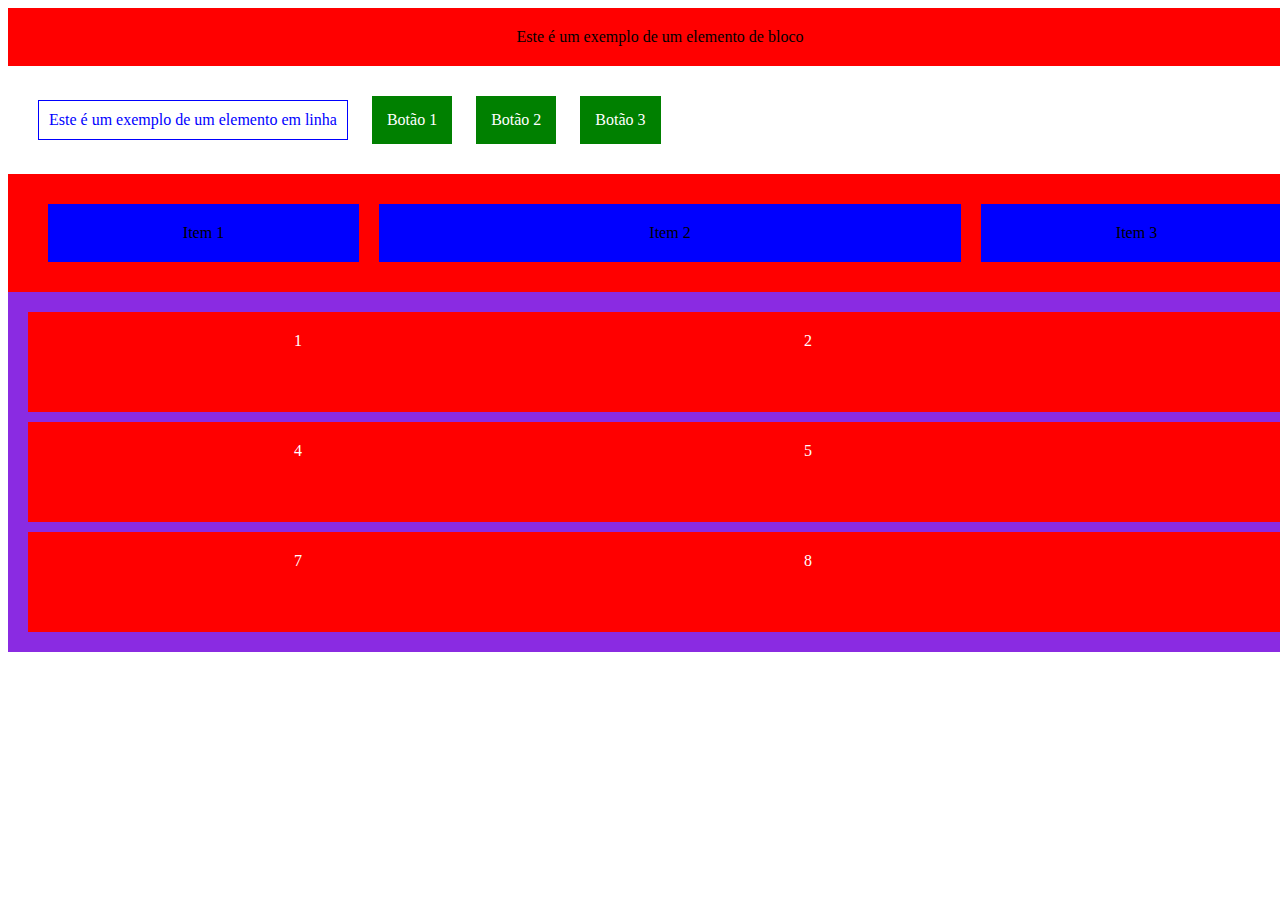
<file: DisplayCSS/index.html>
<!DOCTYPE html>
<html lang="pt-br">
<head>
    <meta charset="UTF-8">
    <meta http-equiv="X-UA-Compatible" content="IE=edge">
    <meta name="viewport" content="width=device-width, initial-scale=1.0">
    <title>AulaCSS</title>
    <link rel="stylesheet" href="style.css">
</head>
<body>

    <div class="container-1">Este é um exemplo de um elemento de bloco</div>

    <div>
        <p class="container-2">Este é um exemplo de um elemento em linha</p>
        <p class="button">Botão 1</p>
        <p class="button">Botão 2</p>
        <p class="button">Botão 3</p>
    </div>

    <div class="container-3">
        <div class="item">Item 1</div>
        <div class="item-2">Item 2</div>
        <div class="item">Item 3</div>
    </div>

    <div class="grid">
        <div class="grid-item">1</div>
        <div class="grid-item">2</div>
        <div class="grid-item">3</div> 

        <div class="grid-item">4</div>
        <div class="grid-item">5</div>
        <div class="grid-item">6</div>
                
        <div class="grid-item">7</div>
        <div class="grid-item">8</div>
        <div class="grid-item">9</div>
    </div>
</body>
</html>
</file>
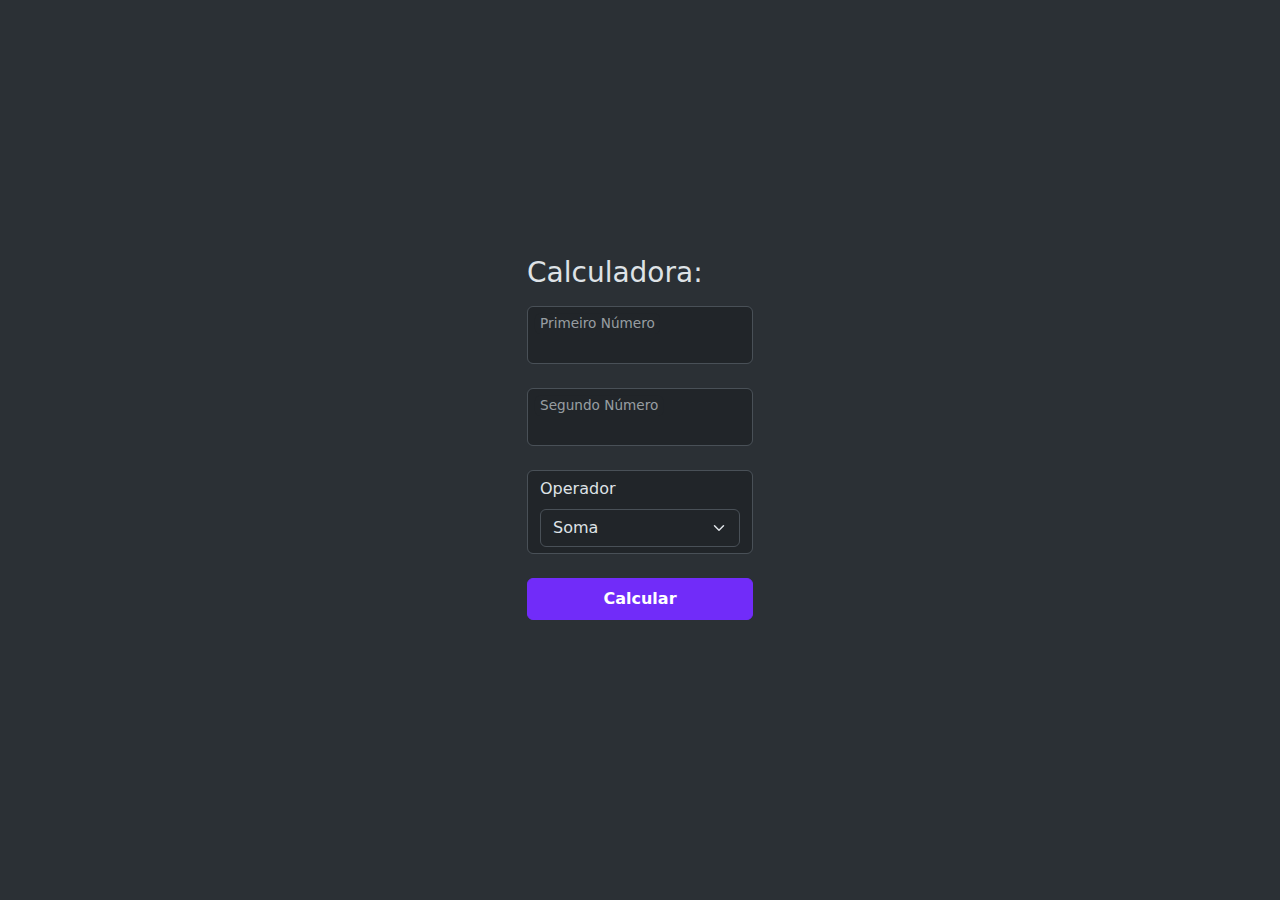
<file: Prova A - ignora essa pasta igor/Prova A - pt1/index.html>
<!DOCTYPE html>
<html lang="pt-BR" data-bs-theme="dark">
  <head>
    <meta charset="UTF-8">
    <meta name="viewport" content="width=device-width, initial-scale=1.0">
    <title>Calculadora do Igor</title>

    <link rel="canonical" href="https://getbootstrap.com/docs/5.3/examples/sign-in/">
    <link href="bootstrap.min.css" rel="stylesheet" integrity="sha384-4bw+/aepP/YC94hEpVNVgiZdgIC5+VKNBQNGCHeKRQN+PtmoHDEXuppvnDJzQIu9" crossorigin="anonymous">
    <link rel="stylesheet" href="style.css">
  </head>
  <body class="d-flex align-items-center py-4 bg-body-tertiary">
    <main class="form-signin w-100 m-auto flex d-flex flex-column align-items-center">
      <form>
        <h1 class="h3 mb-3 fw-normal">Calculadora:</h1>
        <div class="form-floating">
          <input type="number" class="form-control" id="num1">
          <label for="num1">Primeiro Número</label>
        </div>
        <br/>

        <div class="form-floating">
          <input type="number" class="form-control" id="num2">
          <label for="num2">Segundo Número</label>
        </div>
        <br/>

        <div class="form-control">
          <label for="operacao" class="form-label">Operador</label>
          <select class="form-select" id="operacao" placeholder="Escolha a operação">
            <option value="Soma">Soma</option>
            <option value="Subtração">Subtração</option>
            <option value="Divisão">Divisão</option>
            <option value="Multiplicação">Multiplicação</option>
          </select>
        </div>
        <br/>

        <button id="calcular" class="btn btn-bd-primary w-100 py-2" type="submit">Calcular</button>
      </form>
      <br/>
      <h1 class="h3 mb-3 fw-normal fst-italic" id="resultado" style="display: none;"></h1>
    </main>
    <script src="script.js"></script>
  </body>
</html>
</file>
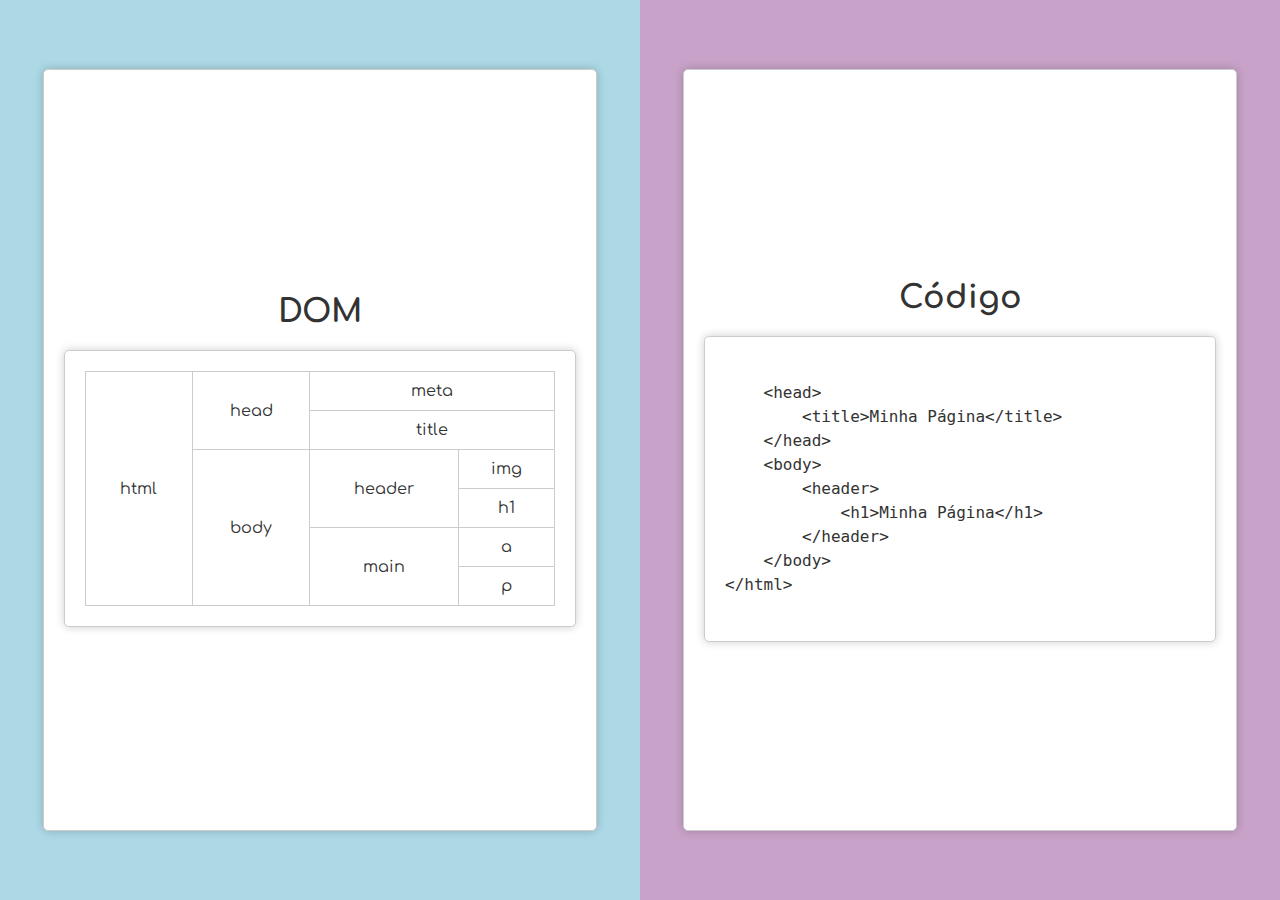
<file: Prova A - ignora essa pasta igor/Prova A - pt2/index.html>
<!DOCTYPE html>
<html lang="pt-BR">
<head>
    <meta charset="UTF-8">
    <meta name="viewport" content="width=device-width, initial-scale=1.0">
    <title>Página Responsiva</title>
    <link rel="stylesheet" href="style.css">
</head>
<body>
    <div class="half">
        <div class="box">
            <h1>DOM</h1>
            <div class="code-container">
                <table>
                    <tbody>
                        <tr>
                            <td rowspan="8" id="html">html</td>
                            <td rowspan="4" id="head">head</td>
                            <td rowspan="2" colspan="2" id="meta">meta</td>

                        </tr>
                        <tr>

                        </tr>
                        <tr>
                            <td rowspan="2" colspan="2" id="title">title</td>

                        </tr>
                        <tr>

                        </tr>
                        <tr>
                            <td rowspan="4" id="body">body</td>
                            <td rowspan="2" id="header">header</td>
                            <td id="img">img</td>
                        </tr>
                        <tr>
                            <td id="h1">h1</td>
                        </tr>
                        <tr>
                            <td rowspan="2" id="main">main</td>
                            <td id="a">a</td>
                            
                        </tr>
                        <tr>
                            <td id="p">p</td>
                        </tr>
                    </tbody>
                </table>
            </div>
        </div>
    </div>
    <div class="half">
        <div class="box">
            <h1>Código</h1>
            <div class="code-container">
                <pre>
<div id="html_Div">
&lt;html lang="pt-BR"&gt;
</div>
    &lt;head&gt;
        &lt;title&gt;Minha Página&lt;/title&gt;
    &lt;/head&gt;
    &lt;body&gt;
        &lt;header&gt;
            &lt;h1&gt;Minha Página&lt;/h1&gt;
        &lt;/header&gt;
    &lt;/body&gt;
&lt;/html&gt;
                </pre>
            </div>
        </div>
    </div>
</body>

<script>
    var html = document.querySelector("#html");
    var htmlClick = false;

    var html_Div = document.querySelector("#html_Div");
    html_Div.style.display = "none";

    html.addEventListener("click", function (){
        if(htmlClick === false){
            htmlClick = !htmlClick;
            document.getElementById("html").style.backgroundColor = "red";
            html_Div.style.display = "block";
        }else{
            htmlClick = !htmlClick;
            document.getElementById("html").style.backgroundColor = "white";
            html_Div.style.display = "none";
        }
    });

    html.addEventListener("mouseenter", function (event) {
        event.target.style.backgroundColor = "pink";
    },
    false,);

    html.addEventListener("mouseleave", function (event) {
        if(htmlClick = true){
            event.target.style.backgroundColor = "white";
        }
    },
    false,);

    var head = document.querySelector("#head");
    var headClick = false;

    head.addEventListener("click", function (){
        if(headClick === false){
            headClick = !headClick;
            document.getElementById("head").style.backgroundColor = "red";
        }else{
            headClick = !headClick;
            document.getElementById("head").style.backgroundColor = "white";
        }
    });

    var body = document.querySelector("#body");
    var bodyClick = false;

    body.addEventListener("click", function (){
        if(bodyClick === false){
            bodyClick = !bodyClick;
            document.getElementById("body").style.backgroundColor = "red";
        }else{
            bodyClick = !bodyClick;
            document.getElementById("body").style.backgroundColor = "white";
        }
    });

    var meta = document.querySelector("#meta");
    var metaClick = false;

    meta.addEventListener("click", function (){
        if(metaClick === false){
            metaClick = !metaClick;
            document.getElementById("meta").style.backgroundColor = "red";
        }else{
            metaClick = !metaClick;
            document.getElementById("meta").style.backgroundColor = "white";
        }
    });

    var title = document.querySelector("#title");
    var titleClick = false;

    title.addEventListener("click", function (){
        if(titleClick === false){
            titleClick = !titleClick;
            document.getElementById("title").style.backgroundColor = "red";
        }else{
            titleClick = !titleClick;
            document.getElementById("title").style.backgroundColor = "white";
        }
    });

    var header = document.querySelector("#header");
    var headerClick = false;

    header.addEventListener("click", function (){
        if(headerClick === false){
            headerClick = !headerClick;
            document.getElementById("header").style.backgroundColor = "red";
        }else{
            headerClick = !headerClick;
            document.getElementById("header").style.backgroundColor = "white";
        }
    });

    var main = document.querySelector("#main");
    var mainClick = false;

    main.addEventListener("click", function (){
        if(mainClick === false){
            mainClick = !mainClick;
            document.getElementById("main").style.backgroundColor = "red";
        }else{
            mainClick = !mainClick;
            document.getElementById("main").style.backgroundColor = "white";
        }
    });

    var img = document.querySelector("#img");
    var imgClick = false;

    img.addEventListener("click", function (){
        if(imgClick === false){
            imgClick = !imgClick;
            document.getElementById("img").style.backgroundColor = "red";
        }else{
            imgClick = !imgClick;
            document.getElementById("img").style.backgroundColor = "white";
        }
    });

    var h1 = document.querySelector("#h1");
    var h1Click = false;

    h1.addEventListener("click", function (){
        if(h1Click === false){
            h1Click = !h1Click;
            document.getElementById("h1").style.backgroundColor = "red";
        }else{
            h1Click = !h1Click;
            document.getElementById("h1").style.backgroundColor = "white";
        }
    });

    var a = document.querySelector("#a");
    var aClick = false;

    a.addEventListener("click", function (){
        if(aClick === false){
            aClick = !aClick;
            document.getElementById("a").style.backgroundColor = "red";
        }else{
            aClick = !aClick;
            document.getElementById("a").style.backgroundColor = "white";
        }
    });

    var p = document.querySelector("#p");
    var pClick = false;

    p.addEventListener("click", function (){
        if(pClick === false){
            pClick = !pClick;
            document.getElementById("p").style.backgroundColor = "red";
        }else{
            pClick = !pClick;
            document.getElementById("p").style.backgroundColor = "white";
        }
    });



</script>
</html>
</file>
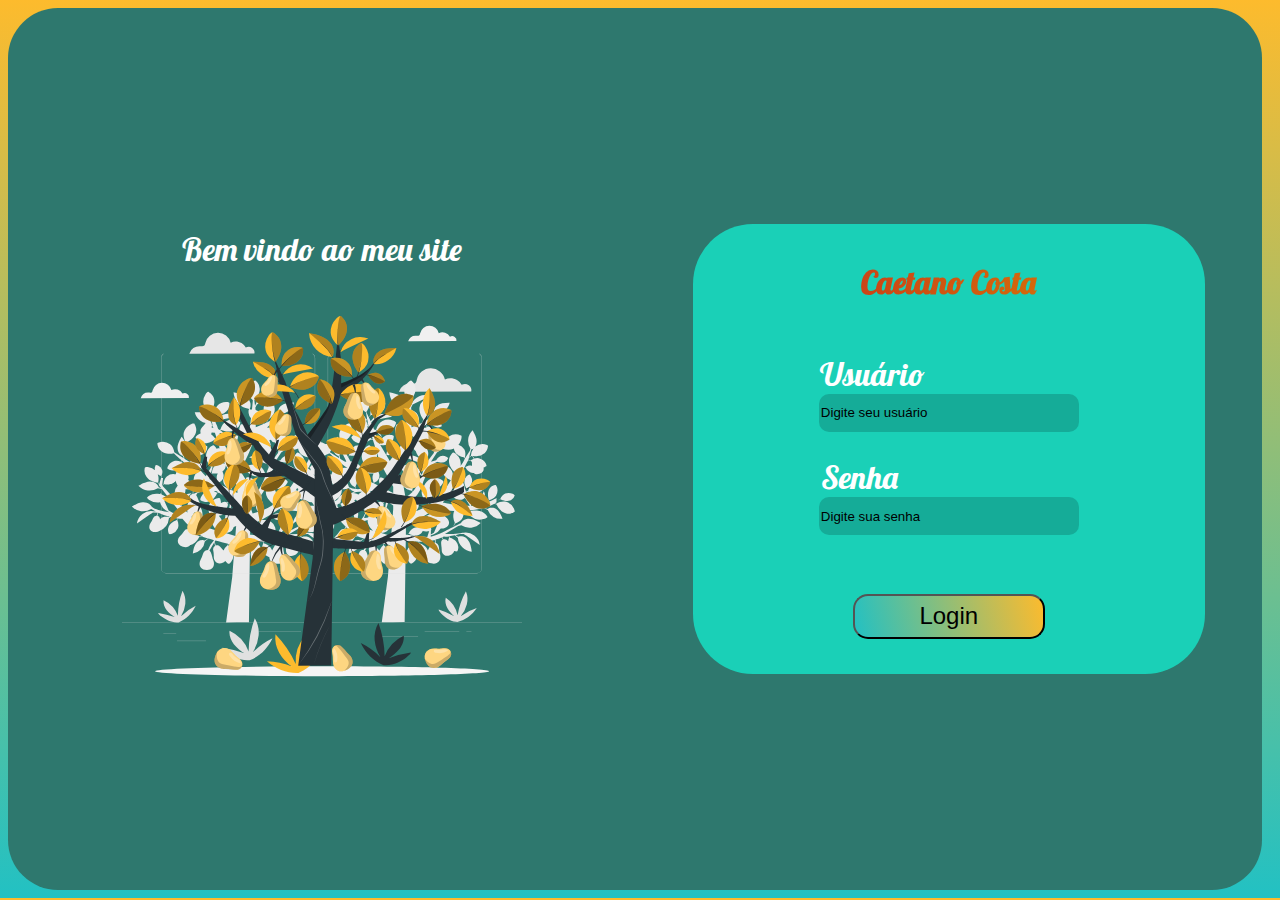
<file: Segundo Bimestre/Login/index.html>
<!DOCTYPE html>
<html lang="en">
<head>
    <meta charset="UTF-8">
    <meta name="viewport" content="width=device-width, initial-scale=1.0">
    <title>Document</title>
    <link rel="stylesheet" href="style.css">
</head>
<body>
    <main>
        <div class="divFlexImagem">
            <p>Bem vindo ao meu site</p>
            <img
            src="avocado-tree-animate.svg"
            alt="arvre amarela"
            width="400px"
            height="400px"
            />
        </div>
        <div class="divFlex">
            <div class="login">
                <h1>Caetano Costa</h1>
                <form>
                    <label class="usuario" for="Usuario">Usuário</label><br>
                    <input
                        type="text"
                        id="Usuario"
                        name="Usuario"
                        value="Digite seu usuário"
                    />
                    <br>

                    <label class="senha" for="Senha">Senha</label><br>
                    <input
                        type="text"
                        id="Senha"
                        name="Senha"
                        value="Digite sua senha"
                    /><br><br>

                    <button>Login</button>
                </form>
            </div>
        </div>
    </main>
</body>
</html>
</file>
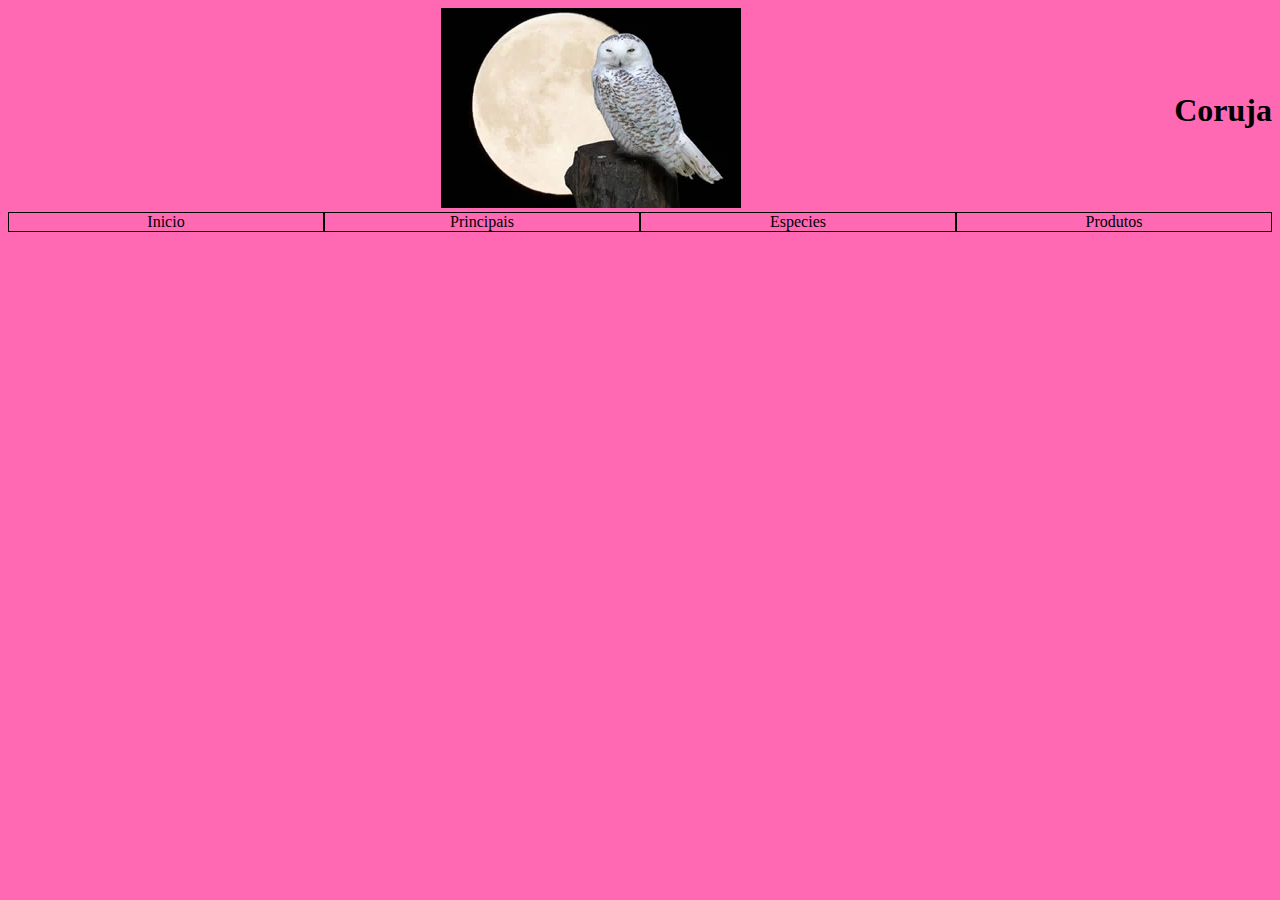
<file: Segundo Bimestre/Menu Hamburguer/index.html>
<!DOCTYPE html>
<html lang="en">
    <head>
        <meta charset="UTF-8" />
        <meta name="viewport" content="width=device-width, initial-scale=1.0" />
        <link rel="stylesheet" href="https://cdnjs.cloudflare.com/ajax/libs/font-awesome/6.4.0/css/all.min.css" integrity="sha512-iecdLmaskl7CVkqkXNQ/ZH/XLlvWZOJyj7Yy7tcenmpD1ypASozpmT/E0iPtmFIB46ZmdtAc9eNBvH0H/ZpiBw==" crossorigin="anonymous" referrerpolicy="no-referrer" />
        <link rel="stylesheet" href="style.css">
        <title>Menu Hamburguer</title>
    </head>
    <body>
        <div class="content">
            <div class="flex1">
                <img
                src="coruja.jpg"
                alt="img"
                height="200px"
                width="300px"
                />
            </div>
            <div>
                <h1>Coruja</h1>
            </div>
        </div>

        <label for="icone-checkbox" class="icone-label">
            <i class="fa-solid fa-bars icone-menu"></i>
        </label>
        <input
            type="checkbox"
            id="icone-checkbox"
            class="icone"
        />

        <div class="content menu">
            <div class="flex1 menu-border">Inicio</div>
            <div class="flex1 menu-border">Principais</div>
            <div class="flex1 menu-border">Especies</div>
            <div class="flex1 menu-border">Produtos</div>
        </div>
    </body>
</html>
</file>
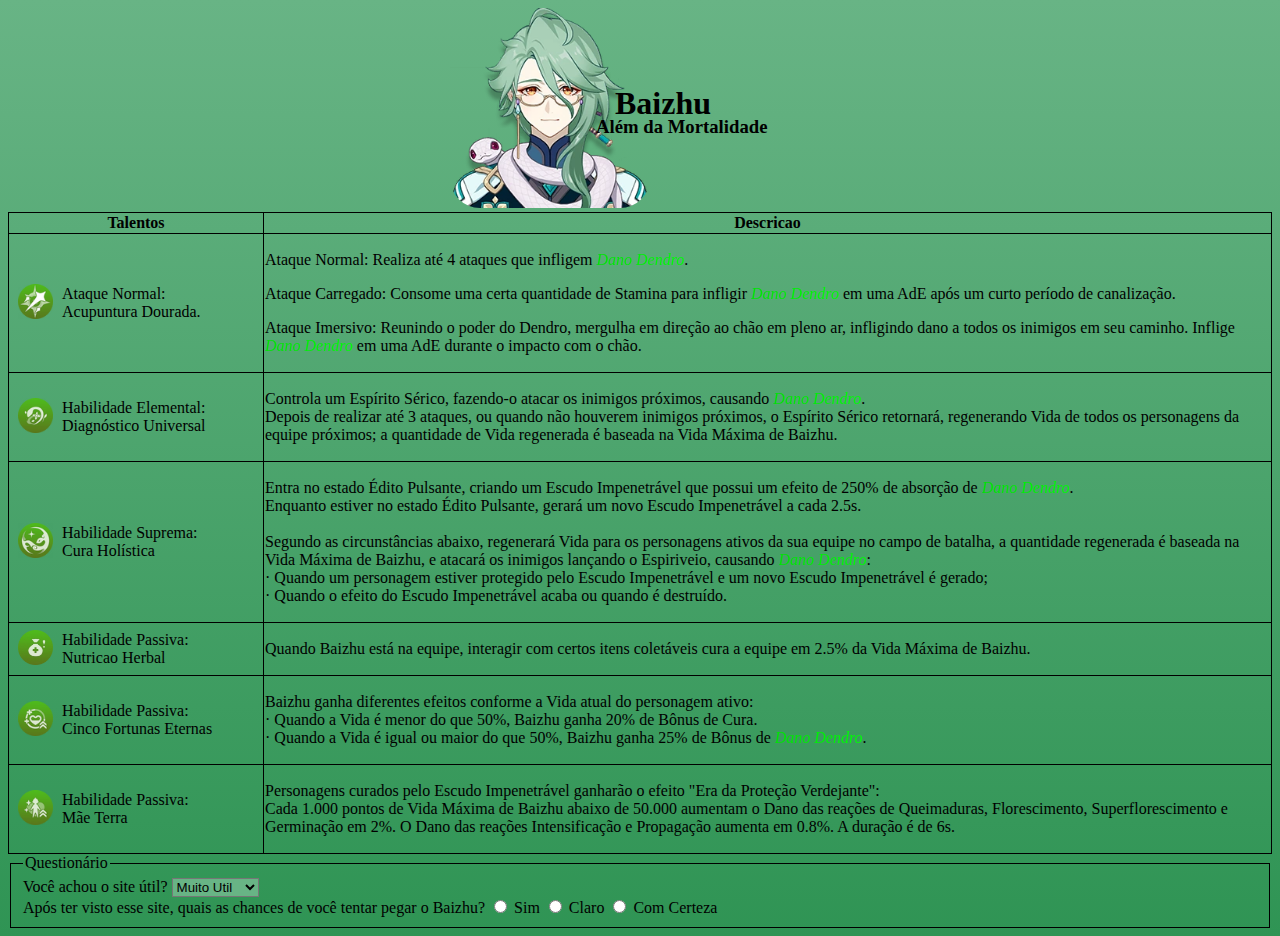
<file: Segundo Bimestre/PaginaTransicao/index.html>
<!DOCTYPE html>
<html lang="en">
<head>
    <meta charset="UTF-8">
    <meta http-equiv="X-UA-Compatible" content="IE=edge">
    <meta name="viewport" content="width=device-width, initial-scale=1.0">
    <title>Baizhu</title>
    <link rel="stylesheet" href="style.css">
    <link rel="icon" type="image" href="Baizhu_Icon.png">
</head>
<body class="backgroud">
<header>
    <div class="container">
    <img class="baizhu"
    src="Baizhu_Icon.png"
    alt="Imagem corrompida"
    height="200px"
    width="200px"
    />
    <h1 class="titulo">Baizhu</h1>
    <h3 class="subTitulo">Além da Mortalidade</h3>
    </div>
</header>
<main>
    <table class="table">
        <thead class="table">
            <tr>
                <th class="table" colspan="2">Talentos</th>
                <th class="table">Descricao</th>
            </tr>
        </thead>
        <tbody class="table">
            <td class="tableIcon">
                <img 
                src="Ataque Normal.png"
                alt="Imagem corrompida"
                height="35px"
                width="35px"/>
            </td>
            <td class="tableBottomLine">
                Ataque Normal:<br> Acupuntura Dourada.
            </td>
            <td class="table">
                <p>
                    Ataque Normal: Realiza até 4 ataques que infligem <em class="dendro">Dano Dendro</em>.
                </p>
                <p>
                    Ataque Carregado: Consome uma certa quantidade de Stamina para infligir <em class="dendro">Dano Dendro</em> em uma AdE após um curto período de canalização.
                </p>
                <p>
                    Ataque Imersivo: Reunindo o poder do Dendro, mergulha em direção ao chão em pleno ar, infligindo dano a todos os inimigos em seu caminho. Inflige <em class="dendro">Dano Dendro</em> em uma AdE durante o impacto com o chão.
                </p>
            </td>
            <tr>
                <td class="tableIcon">
                    <img 
                    src="Habilidade Elemental - Diagnostico Universal.png"
                    alt="Imagem corrompida"
                    height="35px"
                    width="35px"/>
                </td>
                <td class="tableBottomLine">
                    Habilidade Elemental:<br> Diagnóstico Universal
                </td>
                <td class="table">
                    <p>
                        Controla um Espírito Sérico, fazendo-o atacar os inimigos próximos, causando <em class="dendro">Dano Dendro</em>.<br>
                        Depois de realizar até 3 ataques, ou quando não houverem inimigos próximos, o Espírito Sérico retornará, regenerando Vida de todos os personagens da equipe próximos; a quantidade de Vida regenerada é baseada na Vida Máxima de Baizhu.
                    </p>
                </td>
            </tr>
            <tr>
                <td class="tableIcon"><img 
                    src="Habilidade Suprema - Cura Holistica.png"
                    alt="Imagem corrompida"
                    height="35px"
                    width="35px"/></td>
                <td class="tableBottomLine">
                   Habilidade Suprema:<br> Cura Holística
                </td>
                <td class="table">
                    <p>
                        Entra no estado Édito Pulsante, criando um Escudo Impenetrável que possui um efeito de 250% de absorção de <em class="dendro">Dano Dendro</em>.<br>
                        Enquanto estiver no estado Édito Pulsante, gerará um novo Escudo Impenetrável a cada 2.5s.<br><br>
                        Segundo as circunstâncias abaixo, regenerará Vida para os personagens ativos da sua equipe no campo de batalha, a quantidade regenerada é baseada na Vida Máxima de Baizhu, e atacará os inimigos lançando o Espiriveio, causando <em class="dendro">Dano Dendro</em>:<br>
                        · Quando um personagem estiver protegido pelo Escudo Impenetrável e um novo Escudo Impenetrável é gerado;<br>
                        · Quando o efeito do Escudo Impenetrável acaba ou quando é destruído.<br>
                    </p>
                </td>
            </tr>
            <tr>
                <td class="tableIcon"><img 
                    src="Nutricao Herbal.png"
                    alt="Imagem corrompida"
                    height="35px"
                    width="35px"/></td>
                <td class="tableBottomLine">
                   Habilidade Passiva:<br> Nutricao Herbal
                </td>
                <td class="table">
                    <p>
                        Quando Baizhu está na equipe, interagir com certos itens coletáveis cura a equipe em 2.5% da Vida Máxima de Baizhu.
                    </p>
                </td>
            </tr>
            <tr>
                <td class="tableIcon"><img 
                    src="Cinco Fortunas Eternas.png"
                    alt="Imagem corrompida"
                    height="35px"
                    width="35px"/></td>
                <td class="tableBottomLine">
                   Habilidade Passiva:<br> Cinco Fortunas Eternas
                </td>
                <td class="table">
                    <p>
                        Baizhu ganha diferentes efeitos conforme a Vida atual do personagem ativo:<br>
                        · Quando a Vida é menor do que 50%, Baizhu ganha 20% de Bônus de Cura.<br>
                        · Quando a Vida é igual ou maior do que 50%, Baizhu ganha 25% de Bônus de <em class="dendro">Dano Dendro</em>.
                    </p>
                </td>
            </tr>
            <tr>
                <td class="tableIcon"><img 
                    src="Mae Terra.png"
                    alt="Imagem corrompida"
                    height="35px"
                    width="35px"/></td>
                <td class="tableBottomLine">
                   Habilidade Passiva:<br> Mãe Terra
                </td>
                <td class="table">
                    <p>
                        Personagens curados pelo Escudo Impenetrável ganharão o efeito "Era da Proteção Verdejante":<br> Cada 1.000 pontos de Vida Máxima de Baizhu abaixo de 50.000 aumentam o Dano das reações de Queimaduras, Florescimento, Superflorescimento e Germinação em 2%. O Dano das reações Intensificação e Propagação aumenta em 0.8%. A duração é de 6s.
                    </p>
                </td>
            </tr>
        </tbody>
    </table>
</main>
<footer>
    <form>
        <fieldset>
            <legend>Questionário</legend>

            <label for="Utilidade">Você achou o site útil? </label>
            <select id="Utilidade" name="Utilidade" >
                <option value="Muito Util">Muito Util</option>
                <option value="Util">Util</option>
                <option value="Irrelevante">Irrelevante</option>
                <option value="Inutil">Inutil</option>
                <option value="Muito Inutil">Muito Inutil</option>                        
            </select>

            <br>

            <label for="Baizhu">Após ter visto esse site, quais as chances de você tentar pegar o Baizhu?</label>

            <input
                type="radio"
                id="Sim"
                name="Baizhu"
                value=""
            />
            <label for="Baizhu">Sim</label>

            <input
                type="radio"
                id="Claro"
                name="Baizhu"
                value=""
            />
            <label for="Baizhu">Claro</label>

            <input
                type="radio"
                id="Com Certeza"
                name="Baizhu"
                value=""
            />
            <label for="Baizhu">Com Certeza</label>
        </fieldset>
    </form>
</footer>    
</body>
</html>
</file>
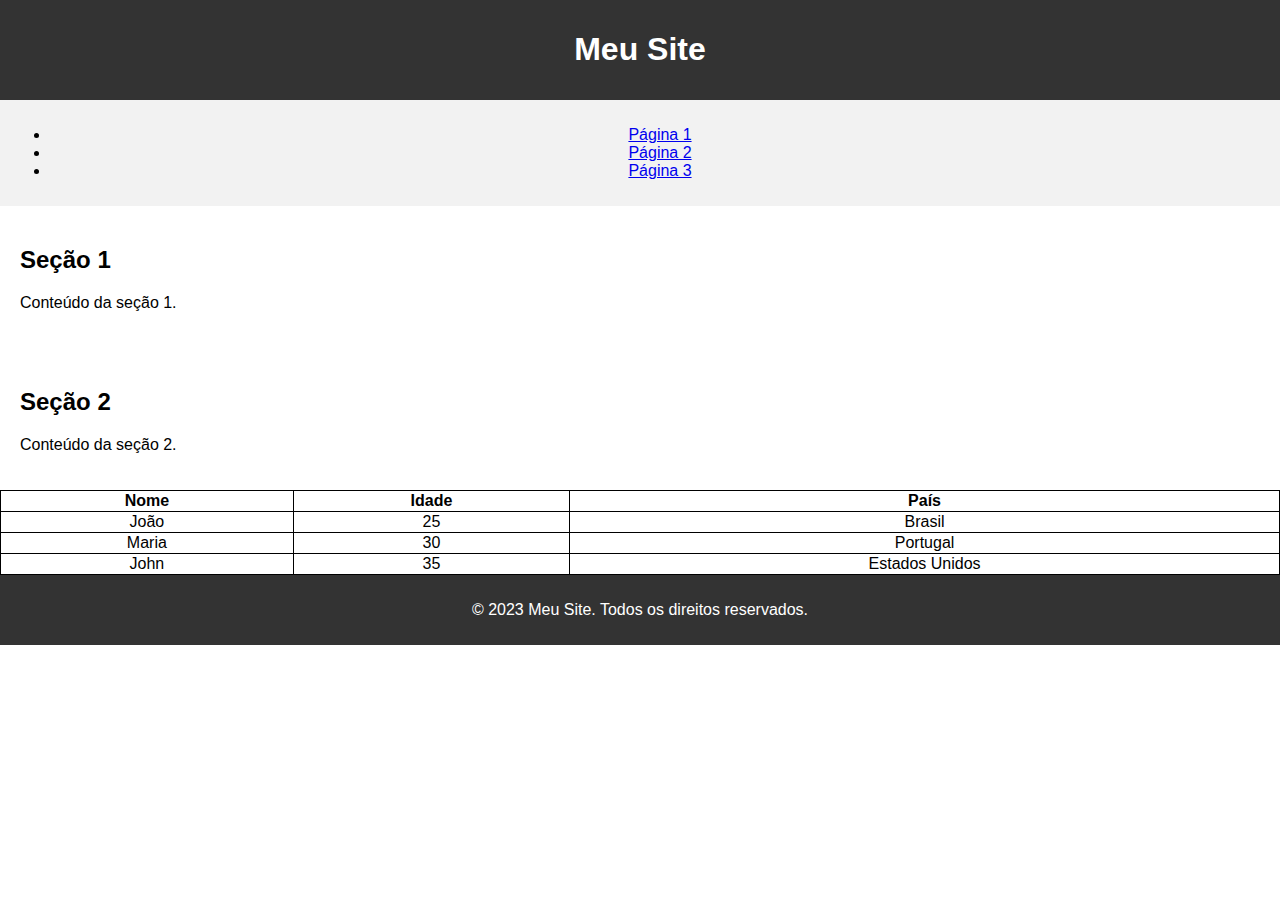
<file: Terceiro bimestre/DOM/index.html>
<!DOCTYPE html>
<html lang="en">
<head>
    <meta charset="UTF-8">
    <meta http-equiv="X-UA-Compatible" content="IE=edge">
    <meta name="viewport" content="width=device-width, initial-scale=1.0">
    <title>Meu Site</title>
    <link rel="stylesheet" href="style.css">
</head>
<body>
    <div id="header">
        <h1>Meu Site</h1>
    </div>
    <div id="nav">
        <ul>
            <li><a href="#">Página 1</a></li>
            <li><a href="#">Página 2</a></li>
            <li><a href="#">Página 3</a></li>
        </ul>
    </div>
    <div class="section">
        <h2>Seção 1</h2>
        <p>Conteúdo da seção 1.</p>
    </div>
    <div class="section">
        <h2>Seção 2</h2>
        <p>Conteúdo da seção 2.</p>
    </div>
    <table>
        <thead>
            <tr>
                <th>Nome</th>
                <th>Idade</th>
                <th>País</th>
            </tr>
        </thead>
        <tbody>
            <tr>
                <td>João</td>
                <td>25</td>
                <td>Brasil</td>
            </tr>
            <tr>
                <td>Maria</td>
                <td>30</td>
                <td>Portugal</td>
            </tr>
            <tr>
                <td>John</td>
                <td>35</td>
                <td>Estados Unidos</td>
            </tr>
        </tbody>
    </table>
    <div id="footer">
        <p>&copy; 2023 Meu Site. Todos os direitos reservados.</p>
    </div>
</body>
</html>
</file>
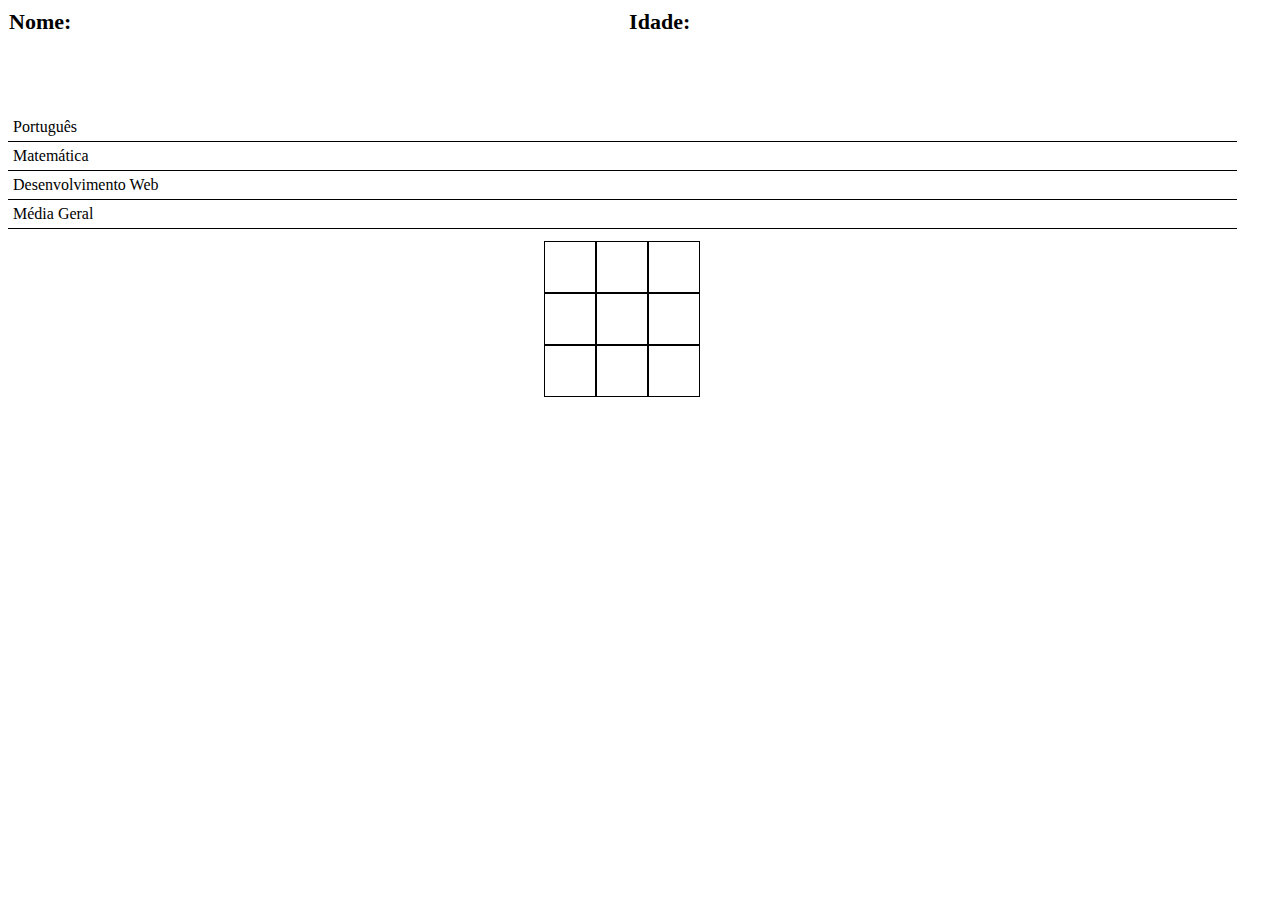
<file: Terceiro bimestre/Recomposicao/index.html>
<!DOCTYPE html>
<html lang="en">
<head>
    <meta charset="UTF-8">
    <meta name="viewport" content="width=device-width, initial-scale=1.0">
    <link rel="stylesheet" href="style.css">
    <title>Recomposição</title>
</head>
<body>
    <header>
        <div class="flex">
            <table>
                <tr class="cor-texto">
                    <th class="titulo">Nome:</th>
                    <th class="titulo">Idade:</th>
                </tr>
                <tr>
                    <td id="nome"></td>
                    <td id="idade"></td>
                </tr>
            </table>
        </div>
        <div>
            <table class="table">
                <tr class="cor-texto">
                    <th class="titulo" id="anoFuturo"></th>
                </tr>
                <tr>
                    <td id="idadeFutura"></td>
                </tr>
            </table>
        </div>
    </header>
    <main class="padding">
        <table>
            <tr class="header">
                <th class="titulo-tabela">Diciplina</th>
                <th class="titulo-tabela">Nota</th>
            </tr>
            <tr>
                <td class="item-tabela">Português</td>
                <td id="portugues" class="item-tabela"></td>
            </tr>
            <tr>
                <td class="item-tabela">Matemática</td>
                <td id="matematica" class="item-tabela"></td>
            </tr>
            <tr>
                <td class="item-tabela">Desenvolvimento Web</td>
                <td id="aw1" class="item-tabela"></td>
            </tr>
            <tr>
                <td class="item-tabela">Média Geral</td>
                <td id="media" class="item-tabela"></td>
            </tr>
        </table>
    </main>
    <footer>
        <div class="grid-container">
            <div class="grid-item"></div>
            <div class="grid-item"></div>
            <div class="grid-item"></div>
            <div class="grid-item"></div>
            <div class="grid-item"></div>
            <div class="grid-item"></div>
            <div class="grid-item"></div>
            <div class="grid-item"></div>
            <div class="grid-item"></div>
        </div>
    </footer>

    <script>
        var nome = prompt("Insira seu nome:");
        var idade = prompt("Insira sua idade:");
        var anoFuturo = prompt("Insira um ano para saber sua idade nesse ano:");
        var notaPortugues =  parseFloat(prompt("Insira sua nota em português:"));
        var notaMatematica =  parseFloat(prompt("Insira sua nota em matemática:"));
        var notaAw1 =  parseFloat(prompt("Insira sua nota em desenvolvimento web:"));
        var cor = prompt("Insira cor favorita em inglês:");
        var inputString = prompt("Digite 9 números separados por espaços:");
        var numeros = inputString.split(" ");

        var grid = document.querySelectorAll(".grid-item");

        for (var i=0; i<9; i++) {
            grid[i].textContent = numeros[i];
        }

        document.querySelector("#nome").textContent = nome;
        document.querySelector("#idade").textContent = idade;
        document.querySelector("#portugues").textContent = notaPortugues;
        document.querySelector("#matematica").textContent = notaMatematica;
        document.querySelector("#aw1").textContent = notaAw1;
        document.querySelector("#anoFuturo").textContent = `Em ${anoFuturo} você terá:`

        var idadeFutura = parseInt((anoFuturo - 2023)) + parseInt(idade);
        document.querySelector("#idadeFutura").textContent = idadeFutura + " anos";

        var media = (notaMatematica + notaPortugues + notaAw1)/3;
        document.querySelector("#media").textContent = Math.round(media);

        var corTexto = document.querySelectorAll(".cor-texto");
        var corFundo = document.querySelectorAll(".header");
        corFundo.forEach(elemento => elemento.style.backgroundColor = cor)
        corTexto.forEach(elemento => elemento.style.color = cor);
    </script>
</body>
</html>
</file>
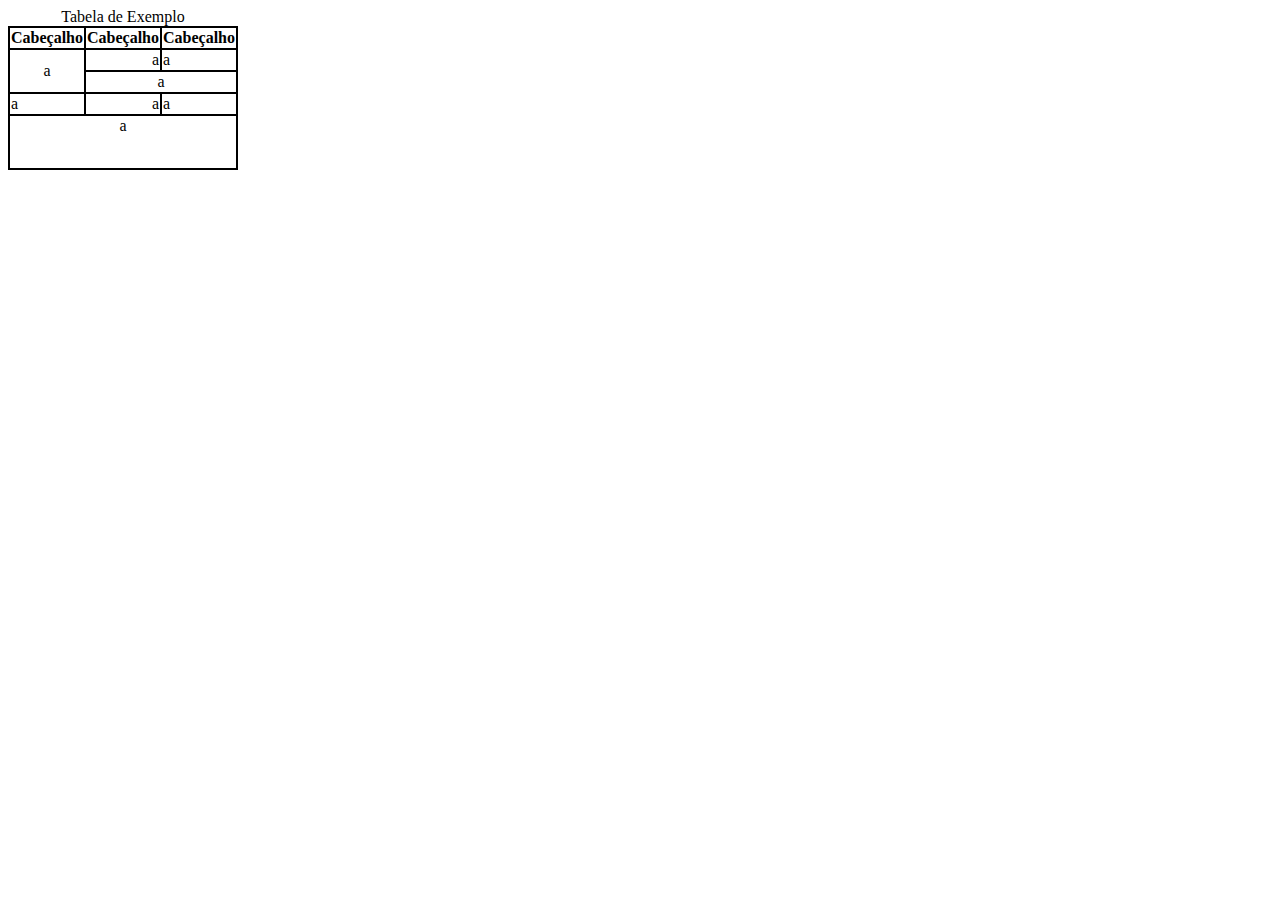
<file: Atividade de Tabela.html>
<!DOCTYPE html>
<html lang="en">
<head>
    <meta charset="UTF-8">
    <meta http-equiv="X-UA-Compatible" content="IE=edge">
    <meta name="viewport" content="width=device-width, initial-scale=1.0">
    <title>Tabela</title>
</head>
<body>    
    <table style="border: 2px solid black; border-collapse: collapse;">
        <Caption>Tabela de Exemplo</Caption>
        <thead>
            <tr>
                <th style="border: 2px solid black;">Cabeçalho</th>
                <th style="border: 2px solid black;">Cabeçalho</th>
                <th style="border: 2px solid black;">Cabeçalho</th>
            </tr>
        </thead>

        <tbody>
            <tr>
                <td rowspan="2" style="border: 2px solid black; text-align: center;">a</td>
                <td style="border: 2px solid black; text-align: right;">a</td>
                <td style="border: 2px solid black; text-align: left;">a</td>
            </tr>
            <tr>
                <td colspan="2" style="border: 2px solid black; text-align: center;">a</td>
            </tr>
            <tr>
                <td style="border: 2px solid black; text-align: left;">a</td>
                <td style="border: 2px solid black; text-align: right;">a</td>
                <td style="border: 2px solid black; text-align: left;">a</td>
            </tr>
            <tr>
                <td colspan="3" style="border: 2px solid black; text-align: center; vertical-align: top; height: 50px;">a</td>
            </tr>
        </tbody>
    </table>
</body>
</html>
</file>
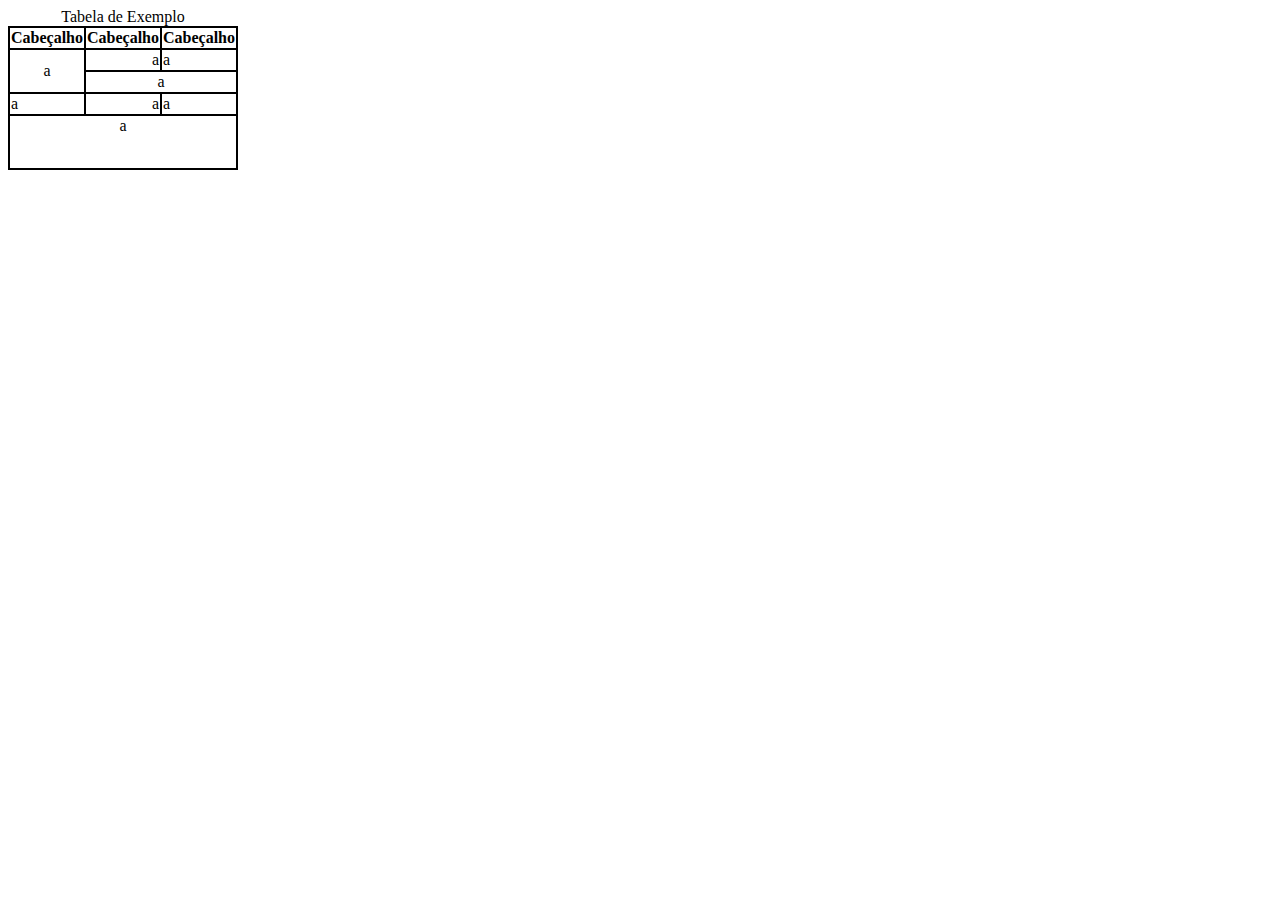
<file: Atividade HTML feita em sala 21-03.html>
<!DOCTYPE html>
<html lang="en">
<head>
    <meta charset="UTF-8">
    <meta http-equiv="X-UA-Compatible" content="IE=edge">
    <meta name="viewport" content="width=device-width, initial-scale=1.0">
    <title>Tabela</title>
</head>
<body>    
    <table style="border: 2px solid black; border-collapse: collapse;">
        <Caption>Tabela de Exemplo</Caption>
        <thead>
            <tr>
                <th style="border: 2px solid black;">Cabeçalho</th>
                <th style="border: 2px solid black;">Cabeçalho</th>
                <th style="border: 2px solid black;">Cabeçalho</th>
            </tr>
        </thead>

        <tbody>
            <tr>
                <td rowspan="2" style="border: 2px solid black; text-align: center;">a</td>
                <td style="border: 2px solid black; text-align: right;">a</td>
                <td style="border: 2px solid black; text-align: left;">a</td>
            </tr>
            <tr>
                <td colspan="2" style="border: 2px solid black; text-align: center;">a</td>
            </tr>
            <tr>
                <td style="border: 2px solid black; text-align: left;">a</td>
                <td style="border: 2px solid black; text-align: right;">a</td>
                <td style="border: 2px solid black; text-align: left;">a</td>
            </tr>
            <tr>
                <td colspan="3" style="border: 2px solid black; text-align: center; vertical-align: top; height: 50px;">a</td>
            </tr>
        </tbody>
    </table>
</body>
</html>
</file>
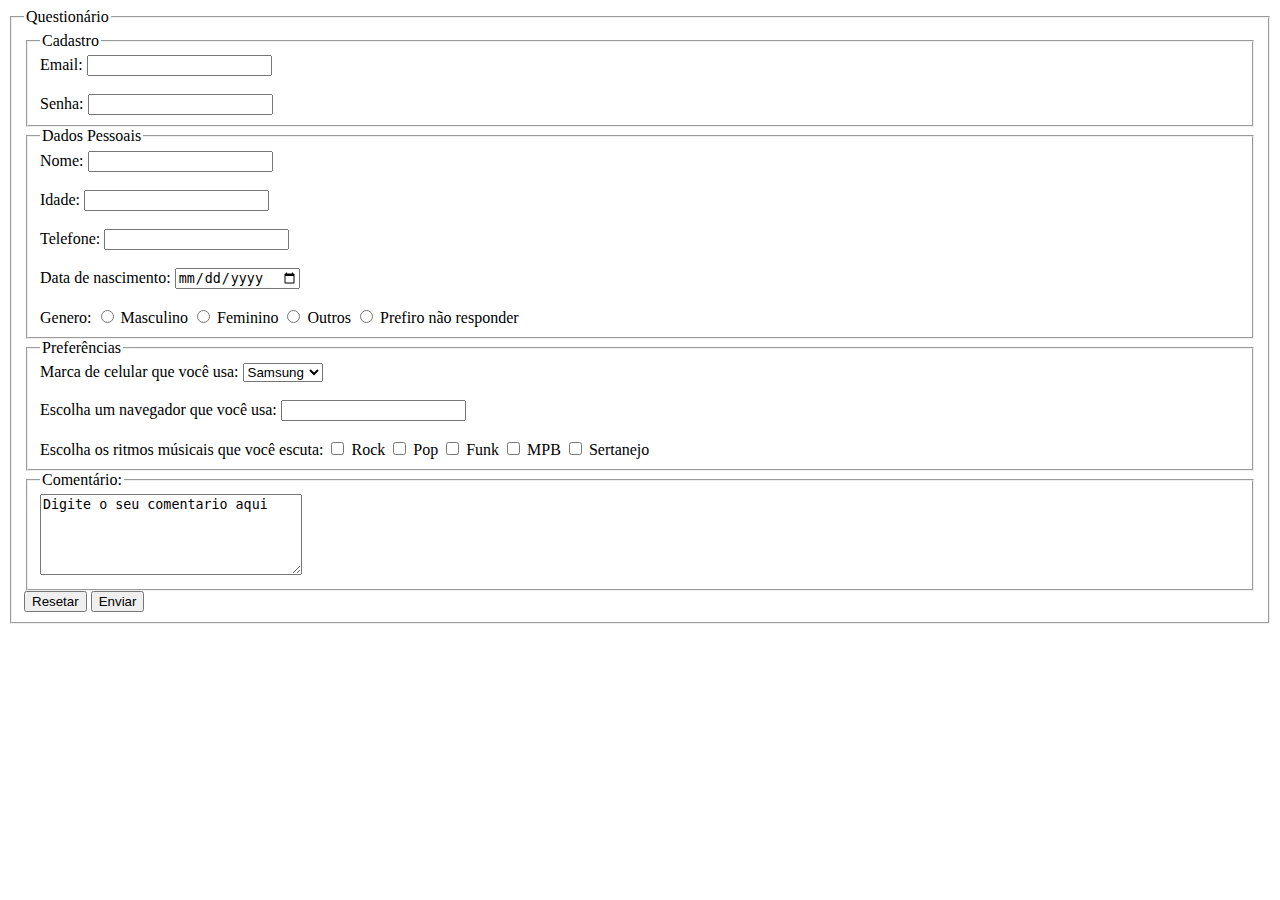
<file: Questionario feito em sala 28-03.html>
<!DOCTYPE html>
<html lang="en">

<head>
    <meta charset="UTF-8">
    <meta http-equiv="X-UA-Compatible" content="IE=edge">
    <meta name="viewport" content="width=device-width, initial-scale=1.0">
    <title>Document</title>
</head>

<body>
    <form>
        <fieldset>
            <legend>Questionário</legend>
            <header>
                <fieldset>
                    <legend>Cadastro</legend>

                    <label for="Email">Email:</label>
                    <input
                        type="email"
                        id="email"
                        name="email"
                        value=""
                    />
                    <br></br>

                    <label for="Senha">Senha:</label>
                    <input
                        type="password"
                        id="senha"
                        name="senha"
                        value=""
                    />
                    
                </fieldset>
            </header>
            
            <main>
                <fieldset>
                    <legend>Dados Pessoais</legend>

                    <label for="Nome">Nome:</label>
                    <input
                        type="text"
                        id="nome"
                        name="nome"
                        value=""
                    />

                    <br></br>

                    <label for="Idade">Idade:</label>
                    <input
                        type="number"
                        id="idade"
                        name="idade"
                        value=""
                    />

                    <br></br>

                    <label for="Telefone">Telefone:</label>
                    <input
                        type="text"
                        id="telefone"
                        name="telefone"
                        value=""
                    />

                    <br></br>

                    <label for="Nascimento">Data de nascimento:</label>
                    <input
                        type="date"
                        id="nascimento"
                        name="nascimento"
                        value=""
                    />

                    <br></br>

                    <label for="Genero">Genero:</label>

                    <input
                        type="radio"
                        id="masculino"
                        name="genero"
                        value=""
                    />
                    <label for="Genero">Masculino</label>

                    <input
                        type="radio"
                        id="feminino"
                        name="genero"
                        value=""
                    />
                    <label for="Genero">Feminino</label>

                    <input
                        type="radio"
                        id="outros"
                        name="genero"
                        value=""
                    />
                    <label for="Genero">Outros</label>

                    <input
                        type="radio"
                        id="Prefiro Nao Responder"
                        name="genero"
                        value=""
                    />
                    <label for="Genero">Prefiro não responder</label>
                    
                </fieldset>

                <fieldset>
                    <legend>Preferências</legend>

                    <label for="Celular">Marca de celular que você usa: </label>
                    <select id="Celular" name="Celular">
                        <option value="Samsung">Samsung</option>
                        <option value="Xiaomi">Xiaomi</option>
                        <option value="Motorola">Motorola</option>
                        <option value="Blueberry">Blueberry</option>
                        <option value="Apple">Apple</option>                        
                    </select>
                    
                    <br></br>

                    <label for="navegador">Escolha um navegador que você usa: </label>
                    <input
                        type="list"
                        id="navegador"
                        name="navegador"
                        list="ListaNavegador"
                    />
                    <datalist id="ListaNavegador">
                        <option value="Chrome"></option>
                        <option value="OperaGX"></option>
                        <option value="Firefox"></option>
                        <option value="Internet Explorer"></option>
                    </datalist>

                    <br></br>

                    <label for="Musica">Escolha os ritmos músicais que você escuta:</label>

                    <input
                        type="checkbox"
                        id="Rock"
                        name="musica"
                    />
                    <label>Rock</label>

                    <input
                        type="checkbox"
                        id="Pop"
                        name="musica"
                    />
                    <label>Pop</label>

                    <input
                        type="checkbox"
                        id="Funk"
                        name="musica"
                    />
                    <label>Funk</label>

                    <input
                        type="checkbox"
                        id="MPB"
                        name="musica"
                    />
                    <label>MPB</label>

                    <input
                        type="checkbox"
                        id="Sertanejo"
                        name="musica"
                    />
                    <label>Sertanejo</label>

                </fieldset>
            </main>

            <footer>
                <fieldset>
                    <legend>Comentário:</legend>
                    <textarea id="Comentario" name="Comentario" rows="5" cols="30">Digite o seu comentario aqui</textarea>
                </fieldset>
                <button type="reset">Resetar</button>
                <button type="submit">Enviar</button>
            </footer>
        </fieldset>
    </form>
</body>
</html>
</file>
<file: DisplayCSS/style.css>
.container-1 {
    background-color: red;
    text-align: center;
    padding: 20px;
}

.container-2 {
    display: inline-block;
    color: blue;
    border: 1px solid blue;
    margin: 10px;
    padding: 10px;
    text-align: center;
}

.container-3 {
    display: flex;
    background-color: red;
    padding: 30px;
}

.grid {
    display: grid;
    background-color: blueviolet;
    grid-template-columns: repeat(3, 500px);
    grid-template-rows: repeat(3, 100px);
    gap: 10px;  
}

.grid-item{
    text-align: center;
    color: white;
    background-color: red;
}

.button {
    display: inline-block;
    background-color: green;
    color: white;
    padding: 15px;
    margin: 10px;
}

.item {
    background-color: blue;
    text-align: center;
    color: black;
    flex: 1;
    padding: 20px;
    margin: 0 10px;
}

.item-2 {
    background-color: blue;
    text-align: center;
    color: black;
    flex: 2;
    padding: 20px;
    margin: 0 10px;
}

div{
    width: 100%;
    padding: 20px;
}
</file>
<file: Prova A - ignora essa pasta igor/Prova A - pt1/style.css>
.bd-placeholder-img {
    font-size: 1.125rem;
    text-anchor: middle;
    -webkit-user-select: none;
    -moz-user-select: none;
    user-select: none;
  }

  @media (min-width: 768px) {
    .bd-placeholder-img-lg {
      font-size: 3.5rem;
    }
  }

  .b-example-divider {
    width: 100%;
    height: 3rem;
    background-color: rgba(0, 0, 0, .1);
    border: solid rgba(0, 0, 0, .15);
    border-width: 1px 0;
    box-shadow: inset 0 .5em 1.5em rgba(0, 0, 0, .1), inset 0 .125em .5em rgba(0, 0, 0, .15);
  }

  .b-example-vr {
    flex-shrink: 0;
    width: 1.5rem;
    height: 100vh;
  }

  .bi {
    vertical-align: -.125em;
    fill: currentColor;
  }

  .nav-scroller {
    position: relative;
    z-index: 2;
    height: 2.75rem;
    overflow-y: hidden;
  }

  .nav-scroller .nav {
    display: flex;
    flex-wrap: nowrap;
    padding-bottom: 1rem;
    margin-top: -1px;
    overflow-x: auto;
    text-align: center;
    white-space: nowrap;
    -webkit-overflow-scrolling: touch;
  }

  .btn-bd-primary {
    --bd-violet-bg: #712cf9;
    --bd-violet-rgb: 112.520718, 44.062154, 249.437846;

    --bs-btn-font-weight: 600;
    --bs-btn-color: var(--bs-white);
    --bs-btn-bg: var(--bd-violet-bg);
    --bs-btn-border-color: var(--bd-violet-bg);
    --bs-btn-hover-color: var(--bs-white);
    --bs-btn-hover-bg: #6528e0;
    --bs-btn-hover-border-color: #6528e0;
    --bs-btn-focus-shadow-rgb: var(--bd-violet-rgb);
    --bs-btn-active-color: var(--bs-btn-hover-color);
    --bs-btn-active-bg: #5a23c8;
    --bs-btn-active-border-color: #5a23c8;
  }
  .bd-mode-toggle {
    z-index: 1500;
  }

  html,
body {
  height: 100%;
}

.form-signin {
  max-width: 330px;
  padding: 1rem;
}

.form-signin .form-floating:focus-within {
  z-index: 2;
}

.form-signin input[type="email"] {
  margin-bottom: -1px;
  border-bottom-right-radius: 0;
  border-bottom-left-radius: 0;
}

.form-signin input[type="password"] {
  margin-bottom: 10px;
  border-top-left-radius: 0;
  border-top-right-radius: 0;
}
</file>
<file: Prova A - ignora essa pasta igor/Prova A - pt2/style.css>
@import url('https://fonts.googleapis.com/css2?family=Comfortaa:wght@700&display=swap');

body {
    font-family: 'Comfortaa', cursive;
    margin: 0;
    padding: 0;
    display: flex;
    flex-direction: row;
}

.half {
    flex: 1;
    display: flex;
    justify-content: center;
    align-items: center;
    height: 100vh;
}

.half:nth-child(odd) {
    background-color: #add8e6; /* Cor de fundo para a metade esquerda */
}

.half:nth-child(even) {
    background-color: #c8a2c8; /* Cor de fundo para a metade direita */
}

.box {
    width: 80%;
    height: 80%;
    padding: 20px;
    background-color: #fff; /* Cor de fundo da caixa */
    color: #333; /* Cor do texto */
    text-align: center;
    border: 1px solid #ccc;
    border-radius: 5px;
    box-shadow: 0px 0px 10px rgba(0, 0, 0, 0.2);
    display: flex; 
    flex-direction: column;
    justify-content: center;
}

table {
    border-collapse: collapse;
    width: 100%;
    max-width: 100%;
}

th, td {
    border: 1px solid #ccc;
    padding: 10px;
    text-align: center;
}

/* .bordered-div {
    border: 2px solid #333;
    padding: 10px;
    overflow: auto;
    max-width: 100%;
    max-height: 100%;
} */

.code-container {
    background-color: #fff;
    border: 1px solid #ccc;
    border-radius: 5px;
    box-shadow: 0px 0px 10px rgba(0, 0, 0, 0.2);
    padding: 20px;
    overflow: auto;
}

pre {
    font-size: 16px;
    line-height: 1.5;
    white-space: pre-wrap;
    margin: 0;
    text-align: left !important;
}

@media (max-width: 768px) {
    body {
        flex-direction: column;
    }

    .half {
        height: 50vh;
        flex: none;
    }
}
</file>
<file: Segundo Bimestre/Login/style.css>
@import url('https://fonts.googleapis.com/css2?family=Lobster&display=swap');

.divFlex{
    display: flex;
    align-items: center;
    justify-content: center;
    flex-direction: column;
    flex: 1;
}

.divFlexImagem{
    display: flex;
    align-items: center;
    justify-content: center;
    flex-direction: column;
    flex: 1;
}


body{
    font-family: 'Lobster', cursive;
    background: rgb(34,193,195);
    background: linear-gradient(0deg, rgba(34,193,195,1) 0%, rgba(253,187,45,1) 100%);
}

main{
    display: flex;
    background-color: #2e786e;
    top: 1vh;
    left: 1vw;
    height: 98vh;
    width: 98vw;
    border-radius: 50px;
}

.login{
    background-color: #1ad0b7;
    height: 50vh;
    width: 40vw;
    border-radius: 60px;
    text-align: center;
}

h1{
    margin-top: 3vw;
    margin-bottom: 4vw;
    font-size: xx-large;
    background: #C32222;
    background: linear-gradient(to right, #C32222 0%, #DB8B00 100%);
    -webkit-background-clip: text;
    -webkit-text-fill-color: transparent;    
}

input{
    margin-bottom: 2vw;
    background-color: rgb(21, 172, 152);
    height: 4vh;
    width: 20vw;
    border-radius: 10px;
    border: none;
    color: black;
}

.usuario{
    font-size: xx-large;
    margin-left: -12vw;
    color: white;
}

.senha{
    color: white;
    font-size: xx-large;
    margin-left: -14vw;
}

button{
    margin-top: 1vw;
    font-size: x-large;
    height: 5vh;
    width: 15vw;
    border-radius: 15px;
    background: rgb(34,193,195);
    background: linear-gradient(76deg, rgba(34,193,195,1) 0%, rgba(253,187,45,1) 100%);
}

p{
    font-size: xx-large;
    color: white;
}

@media only screen and (max-width: 600px) {
    .divFlexImagem > p{
        display: none;
    }

    main{
        flex-direction: column;
    }

    button{
        font-size: large;
    }

    .usuario{
        margin-left: none;
    }

    .senha{
        margin-left: none;
    }
}
</file>
<file: Segundo Bimestre/Menu Hamburguer/style.css>
body{
    background-color: hotpink;
}

.icone {
    display: none;
}

.icone-label{
    display: none;
}

.content{
    display: flex;
    flex-wrap: wrap;
    justify-content: center;
    align-items: center;
    transition: all 0.3s ease;
}

.menu{
    display: flex;
}

.flex1{
    flex: 1;
    text-align: center;
}

.content-menu{
    text-align: right;
    margin-top: -54px;
    display: none;
}

.menu-border{
    border: 1px solid black;
}

@media screen and (max-width: 600px) {
    .icone-label{
        display: block;
    }

    .menu{
        display: none;
    }

    .icone:checked ~ .content {
        display: block;
    }
}
</file>
<file: Segundo Bimestre/PaginaTransicao/style.css>
.backgroud{
    background: rgb(104,180,133);
    background: linear-gradient(180deg, rgba(104,180,133,1) 0%, rgba(47,148,84,1) 100%);
}

.baizhu{
    border-image: round;
    border-radius: 15%;
    margin-left: 35%;
    transition: 200ms linear;
}

.baizhu:hover{
    transform: scale(1.1);
}

.titulo{
    display: inline-block;
    position: absolute;
    top: 50%;
    left: 50%;
    margin: -25px 0 0 -25px;
}

.subTitulo{
    display: inline-block;
    position: absolute;
    top: 65%;
    left: 48.5%;
    margin: -25px 0 0 -25px;
}

.container{
    position: relative;
}

table{
    width: 100%;
}

.table{
    border-collapse: collapse;
    border: 1px black solid;
}

.tableBottomLine{
    border-collapse: collapse;
    border: 1px black solid;
    border-left: none;
    border-right: none;
    width: 200px;
}

.tableIcon{
    border-collapse: collapse;
    border: 1px black solid;
    border-right: none;
    text-align: center;
    width: 50px;
    transition: 200ms linear;
}

.tableIcon:hover{
    transform: scale(1.4);
    opacity: 0.5;
}

.dendro{
    background: #00E304;
    background: linear-gradient(to right, #00E304 0%, #00FF06 100%);
    -webkit-background-clip: text;
    -webkit-text-fill-color: transparent;
}

.text{
    font-family: "trebuchet MS", sans-serif;
    font-size: 12px;
    color: #000000;
    font-style: normal;
    font-weight: normal;
    font-variant: normal;
    text-align: left;
    letter-spacing: 0px;
    line-height: 20px;
}

fieldset{
    border: #000000 1px solid;
}

select{
    background: rgb(104,180,133);
}
</file>
<file: Terceiro bimestre/DOM/style.css>
body {
    font-family: Arial, sans-serif;
    margin: 0;
    padding: 0;
}

#header {
    background-color: #333;
    color: #fff;
    padding: 10px;
    text-align: center;
}

#nav {
    background-color: #f2f2f2;
    padding: 10px;
    text-align: center;
}

.section {
    padding: 20px;
}

#footer {
    background-color: #333;
    color: #fff;
    padding: 10px;
    text-align: center;
}

table{
    border: solid 1px black;
    border-collapse: collapse;
    width: 100%;
}

td{
    border: solid 1px black;
    border-collapse: collapse;
    align-items: center;
    justify-content: center;
    text-align: center;
}

th{
    border: solid 1px black;
    border-collapse: collapse;
}
</file>
<file: Terceiro bimestre/Recomposicao/style.css>
body{
    display: flex;
    width: 96%;
    height: 100%;
    flex-direction: column;
}

.flex{
    display: flex;
}

.header{
    color: white;
}

main{
    display: flex;
    justify-content: center;
    align-items: center;
}

table{
    width: 100%;
    text-align: left;
    border-collapse: collapse;
    margin-bottom: 1%;
}

.titulo-tabela{
    padding: 5px;
}

.item-tabela{
    padding: 5px;
    border-bottom: 1px solid black;
}

.titulo{
    padding-bottom: 10px;
    font-size: 22px;
}

.grid-container {
    display: grid;
    grid-template-columns: repeat(3, 1fr);
    max-width: 300px;
    margin: 0 auto; 
}

.grid-item {
    border: 1px solid black;
    text-align: center;
    padding: 25px;
}

footer{
    display: flex;
    justify-content: center;
    align-items: center;
}
</file>
